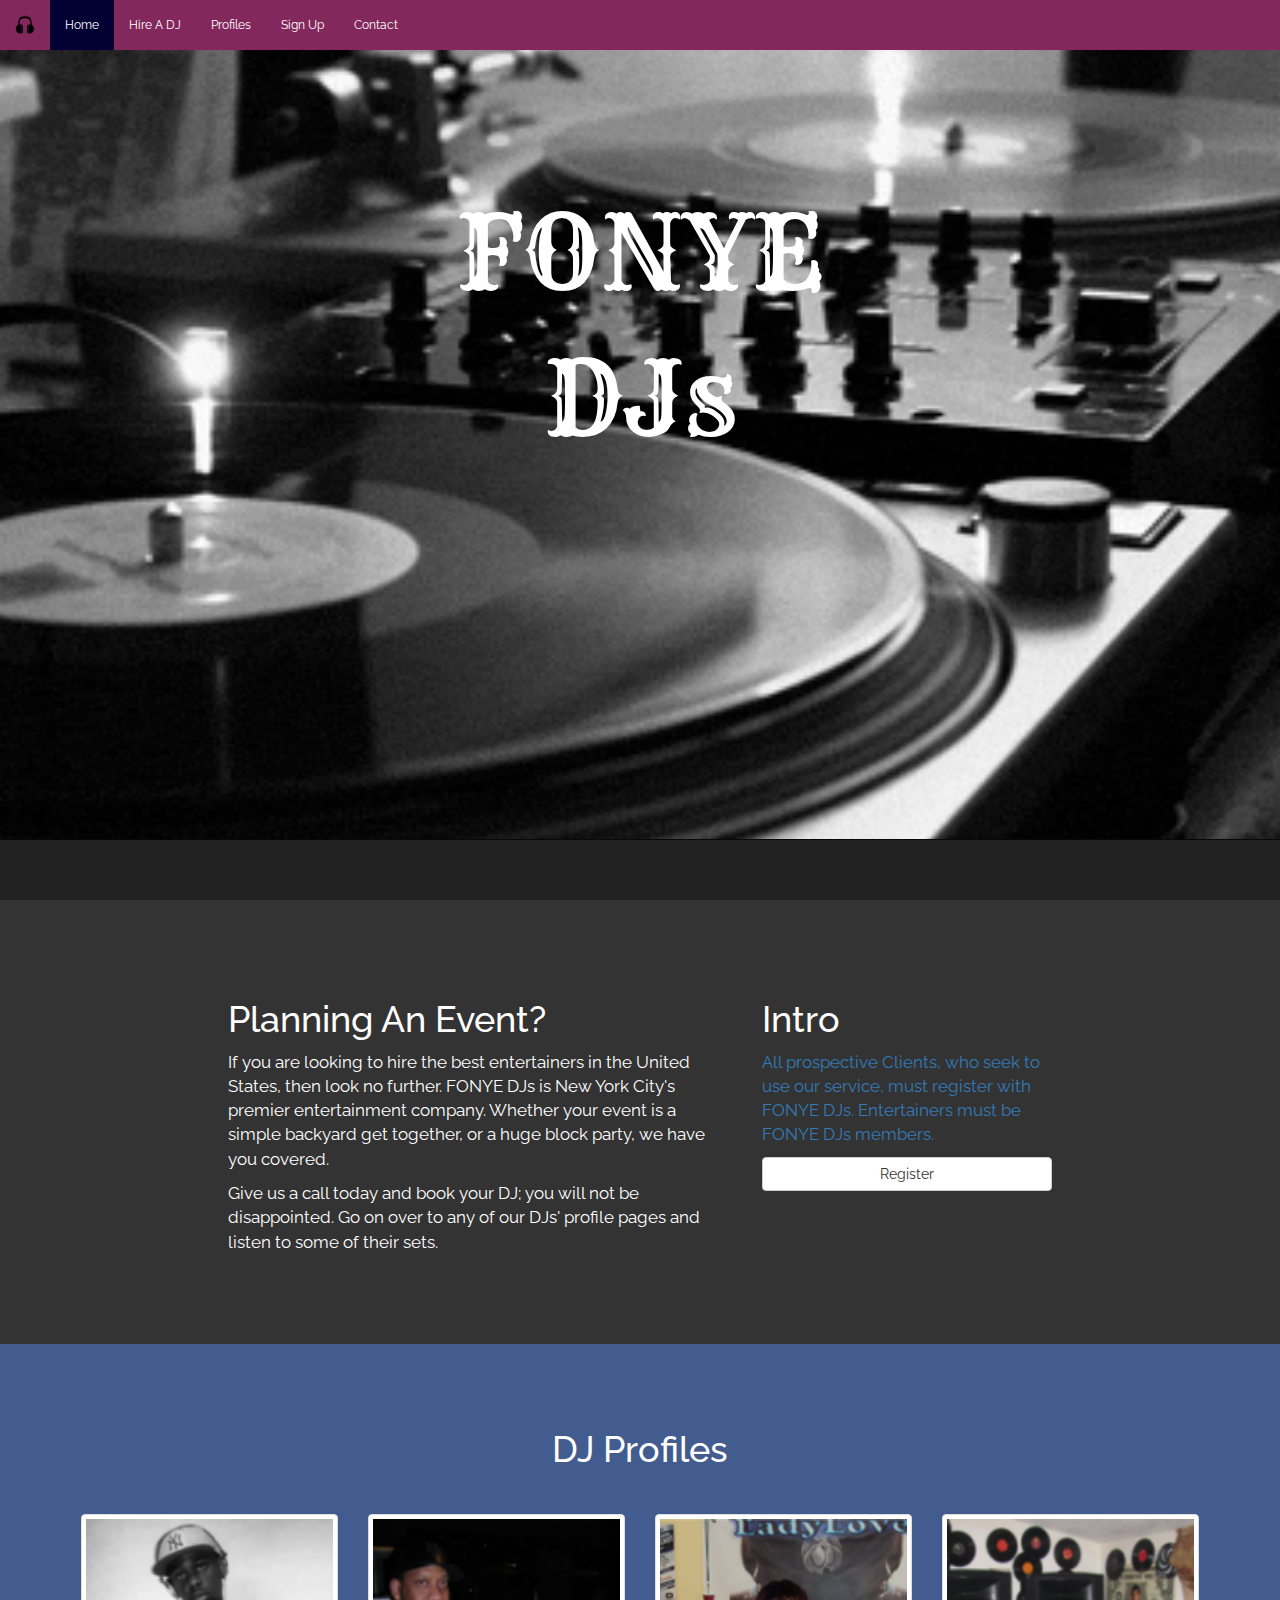
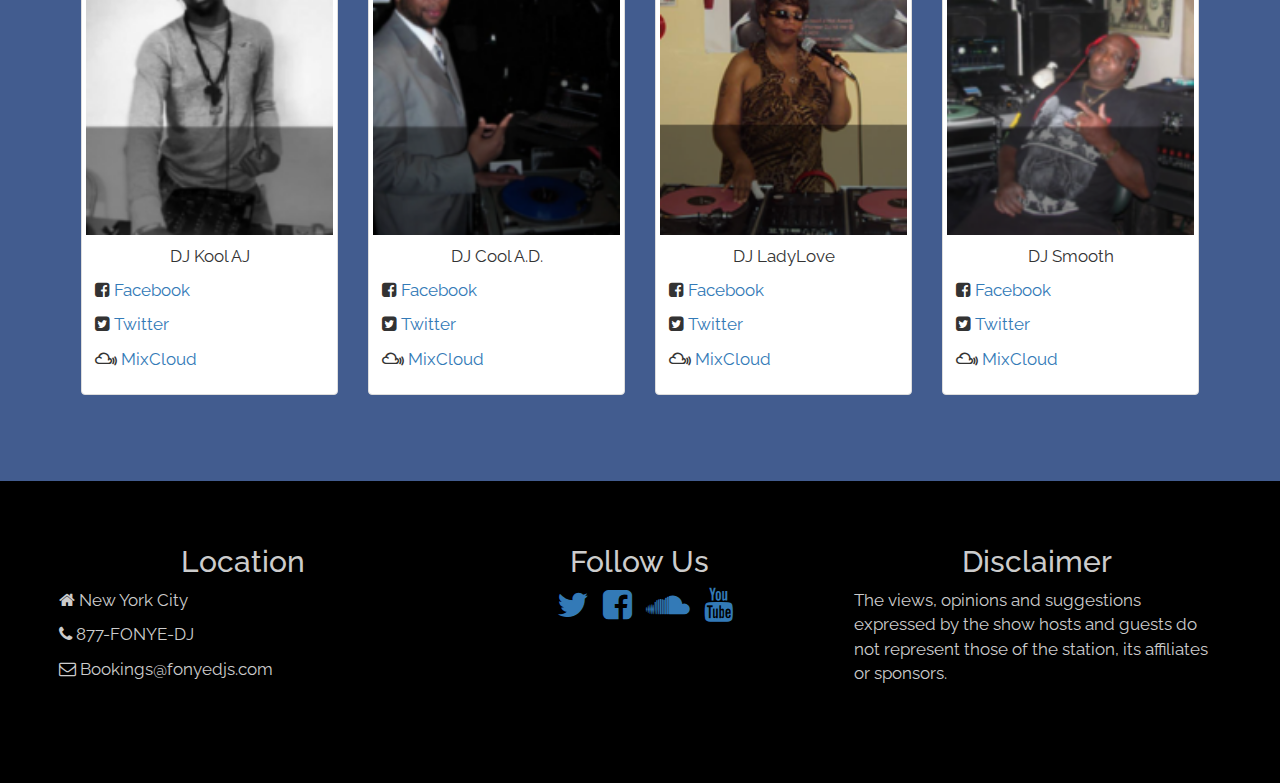
<file: index.html>
<!DOCTYPE html>
<html lang="en">
  <head>
    <meta charset="utf-8">
    <meta http-equiv="X-UA-Compatible" content="IE=edge">
    <meta name="viewport" content="width=device-width, initial-scale=1">
    <meta name="description" content="FONYE DJs booking site. Contact us today to book your event">
    <!-- The above 3 meta tags *must* come first in the head; any other head content must come *after* these tags -->
    <title>FONYE DJs Booking Site</title>
    <link rel="shortcut icon" href="img/favicon.ico" type="image/x-icon">
    <link rel="icon" href="img/favicon.ico" type="image/x-icon">
    <!-- BOOTSTRAP -->
    <link href="css/bootstrap.css" rel="stylesheet">
    <link href="css/style.css" rel="stylesheet">
    <!-- FONTS -->
    <link href="https://fonts.googleapis.com/css?family=Josefin+Sans|Lobster|Rye|Raleway" rel="stylesheet">
    <!-- ICONS -->
    <link href="https://maxcdn.bootstrapcdn.com/font-awesome/4.6.3/css/font-awesome.min.css" rel="stylesheet">

    <!-- HTML5 shim and Respond.js for IE8 support of HTML5 elements and media queries -->
    <!-- WARNING: Respond.js doesn't work if you view the page via file:// -->
    <!--[if lt IE 9]>
      <script src="https://oss.maxcdn.com/html5shiv/3.7.3/html5shiv.min.js"></script>
      <script src="https://oss.maxcdn.com/respond/1.4.2/respond.min.js"></script>
    <![endif]-->
  </head>
  <body>

    <!-- MAIN NAV -->
      <nav class="navbar navbar-default navbar-fixed-top">
        <div class="container-fluid">
          <div class="navbar-header">
            <button type="button" class="navbar-toggle collapsed" data-toggle="collapse" data-target="#navbar" aria-expanded="false" aria-controls="navbar">
              <span class="sr-only">Toggle navigation</span>
              <span class="icon-bar"></span>
              <span class="icon-bar"></span>
              <span class="icon-bar"></span>
            </button>
            <a class="navbar-brand" href="#"><img src="img/navbar-logo.png" height="20" /></a>
          </div>
          <div id="navbar" class="navbar-collapse collapse">
            <ul class="nav navbar-nav navbar-left">
              <li class="active"><a href="#">Home</a></li>
              <li><a href="#about">Hire A DJ</a></li>
              <li><a href="#profiles">Profiles</a></li>
              <li><a href="subscribe.html">Sign Up</a></li>
              <li><a href="contact.php">Contact</a></li>
            </ul>
            <!--<form class="navbar-form navbar-right">
              <a href="subscribe.html" class="btn btn-default">Login</a>
          </form>-->
          </div><!--/.nav-collapse -->
        </div><!--/.container-fluid -->
      </nav>
    <!-- END MAIN NAV -->

    <!-- MAIN CONTENT -->
    <div class="container-fluid">

      <div class="row header">

        <div class="col-xs-12 text-center">
          <a name="top"></a>
          <p class="entry">FONYE<br />DJs</p>
        </div>
      </div>
      <a name="about"></a>

      <div class="row about">

        <div class="col-xs-10 col-xs-offset-1 col-lg-5 col-lg-offset-2">
            <h1>Planning An Event?</h1>
            <p>If you are looking to hire the best entertainers in the United States, then look no further.  FONYE DJs is New York City's premier entertainment company.  Whether your event is a simple backyard get together, or a huge block party, we have you covered.</p>
            <p>Give us a call today and book your DJ; you will not be disappointed.  Go on over to any of our DJs' profile pages and listen to some of their sets.</p>
        </div>
        <div class="col-xs-10 col-xs-offset-1 col-lg-3 col-lg-offset-0">
            <h1>Intro</h1>
            <p class="text-primary">All prospective Clients, who seek to use our service, must register with FONYE DJs. Entertainers must be FONYE DJs members.</p>
            <p><a href="subscribe.html" class="btn btn-block btn-default">Register</a></p>
        </div>

      </div>

      <a name="profiles"></a>
      <div class="row profiles">
        <div class="col-xs-12">
          <h1 class="text-center">DJ Profiles</h1>
          <p>&nbsp;</p>
        </div>
        <div class="col-xs-12 col-lg-3">
          <div class="thumbnail">
                <a class="">
                  <img src="img/performers/koolaj.png" class="img-responsive" width="250" />
                </a>
                <div class="caption">
                  <p class="text-center">DJ Kool AJ</p>
                  <p><i class="fa fa-facebook-square"></i> <a href="#" target="_blank">Facebook</a></p>
                  <p><i class="fa fa-twitter-square"></i> <a href="#" target="_blank">Twitter</a></p>
                  <p><i class="fa fa-mixcloud"></i> <a href="#" target="_blank">MixCloud</a></p>
                </div>
              </div>
        </div>
        <div class="col-xs-12 col-lg-3">
          <div class="thumbnail">
                <a class="">
                  <img src="img/performers/coolad.png" class="img-responsive" width="250" />
                </a>
                <div class="caption">
                  <p class="text-center">DJ Cool A.D.</p>
                  <p><i class="fa fa-facebook-square"></i> <a href="#" target="_blank">Facebook</a></p>
                  <p><i class="fa fa-twitter-square"></i> <a href="#" target="_blank">Twitter</a></p>
                  <p><i class="fa fa-mixcloud"></i> <a href="#" target="_blank">MixCloud</a></p>
                </div>
              </div>
        </div>
        <div class="col-xs-12 col-lg-3">
          <div class="thumbnail">
                <a class="">
                  <img src="img/performers/ladylove.png" class="img-responsive" width="250" />
                </a>
                <div class="caption">
                  <p class="text-center">DJ LadyLove</p>
                  <p><i class="fa fa-facebook-square"></i> <a href="#" target="_blank">Facebook</a></p>
                  <p><i class="fa fa-twitter-square"></i> <a href="#" target="_blank">Twitter</a></p>
                  <p><i class="fa fa-mixcloud"></i> <a href="#" target="_blank">MixCloud</a></p>
                </div>
              </div>
        </div>
        <div class="col-xs-12 col-lg-3">
          <div class="thumbnail">
                <a class="">
                  <img src="img/performers/smooth.png" class="img-responsive" width="250" />
                </a>
                <div class="caption">
                  <p class="text-center">DJ Smooth</p>
                  <p><i class="fa fa-facebook-square"></i> <a href="#" target="_blank">Facebook</a></p>
                  <p><i class="fa fa-twitter-square"></i> <a href="#" target="_blank">Twitter</a></p>
                  <p><i class="fa fa-mixcloud"></i> <a href="#" target="_blank">MixCloud</a></p>
                </div>
              </div>
        </div>
      </div>

    <!-- END MAIN CONTENT -->

    <!-- FOOTER -->
    <div class="row footer">

        <div class="col-xs-12 col-lg-4">
          <h2 class="text-center">Location</h2>
          <p><i class="fa fa-home"></i> New York City</p>
          <p><i class="fa fa-phone"></i> 877-FONYE-DJ</p>
          <p><i class="fa fa-envelope-o"></i> Bookings@fonyedjs.com</p>
        </div>

        <div class="col-xs-12 col-lg-4 text-center" id="social">
          <h2>Follow Us</h2>
          <p>
              <a href="https://twitter.com/fonye" target="_blank"><i class="fa fa-twitter fa-2x"></i></a>
              <a href="https://www.facebook.com/therealfonye/" target="_blank"><i class="fa fa-facebook-square fa-2x"></i></a>
              <a href="https://www.mixcloud.com/adam-djaj-smith/live-skate-music-and-hiphop-blend-session-unplanned-unedited/" target="_blank"><i class="fa fa-soundcloud fa-2x"></i></a>
              <a href="https://www.youtube.com/user/fonyerecords" target="_blank"><i class="fa fa-youtube fa-2x"></i></a>
        </p>
      </div>
      <div class="col-xs-12 col-lg-4">
        <h2 class="text-center">Disclaimer</h2>
        <p class="">The views, opinions and suggestions expressed by the show hosts and guests do not represent those of the station, its affiliates or sponsors.</p>
      </div>
    </div>
    <!-- END FOOTER -->
    <iframe class="navbar navbar-inverse navbar-fixed-bottom" width="100%" height="61" src="https://www.mixcloud.com/widget/iframe/?feed=https%3A%2F%2Fwww.mixcloud.com%2Fadam-djaj-smith%2Flive-skate-music-and-hiphop-blend-session-unplanned-unedited%2F&hide_cover=1&mini=1" frameborder="0"></iframe>

    <script src="https://ajax.googleapis.com/ajax/libs/jquery/1.12.4/jquery.min.js"></script>
    <script src="js/bootstrap.js"></script>
  </body>
</html>
</file>
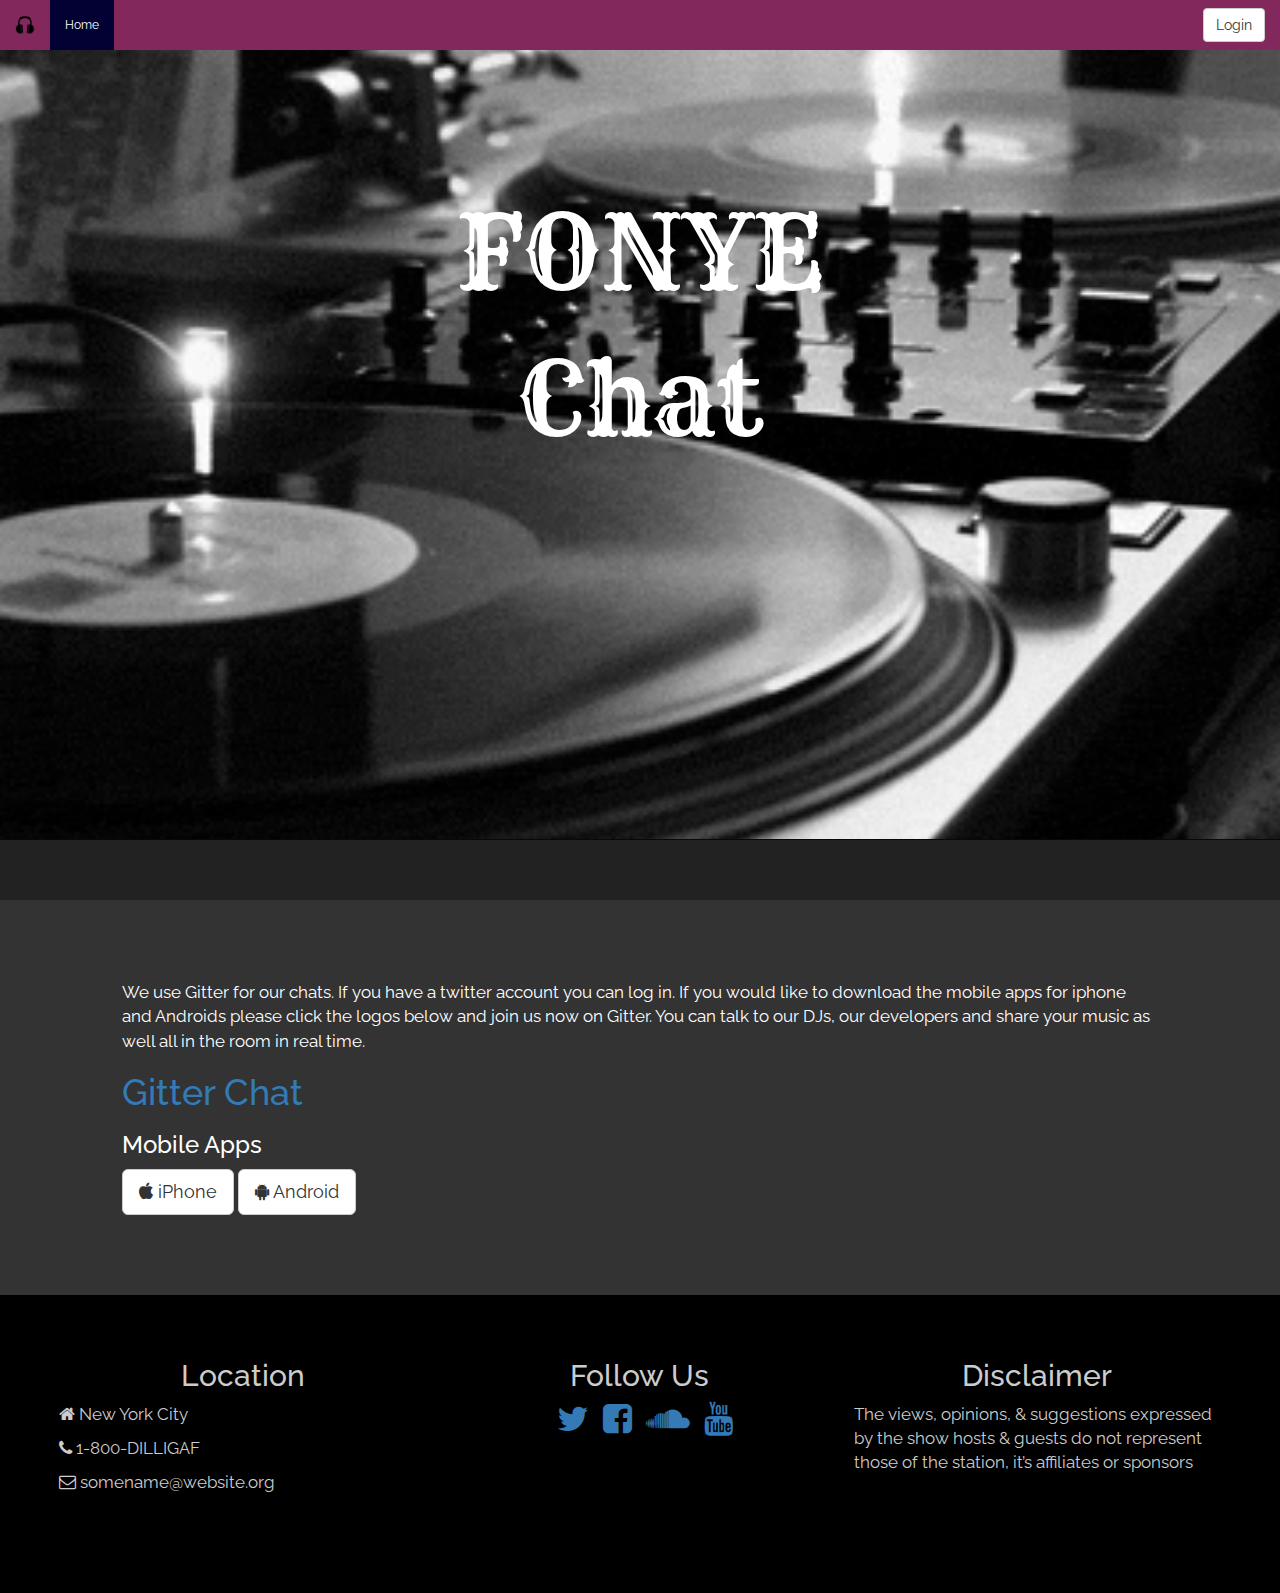
<file: chat.html>
<!DOCTYPE html>
<html lang="en">
  <head>
    <meta charset="utf-8">
    <meta http-equiv="X-UA-Compatible" content="IE=edge">
    <meta name="viewport" content="width=device-width, initial-scale=1">
    <meta name="description" content="FONYE DJs booking site. Contact us today to book your event">
    <!-- The above 3 meta tags *must* come first in the head; any other head content must come *after* these tags -->
    <title>FONYE DJs Booking Site</title>
    <link rel="shortcut icon" href="img/favicon.ico" type="image/x-icon">
    <link rel="icon" href="img/favicon.ico" type="image/x-icon">
    <!-- BOOTSTRAP -->
    <link href="css/bootstrap.css" rel="stylesheet">
    <link href="css/style.css" rel="stylesheet">
    <!-- FONTS -->
    <link href="https://fonts.googleapis.com/css?family=Josefin+Sans|Lobster|Rye|Raleway" rel="stylesheet">
    <!-- ICONS -->
    <link href="https://maxcdn.bootstrapcdn.com/font-awesome/4.6.3/css/font-awesome.min.css" rel="stylesheet">

    <!-- HTML5 shim and Respond.js for IE8 support of HTML5 elements and media queries -->
    <!-- WARNING: Respond.js doesn't work if you view the page via file:// -->
    <!--[if lt IE 9]>
      <script src="https://oss.maxcdn.com/html5shiv/3.7.3/html5shiv.min.js"></script>
      <script src="https://oss.maxcdn.com/respond/1.4.2/respond.min.js"></script>
    <![endif]-->
  </head>
  <body>

    <!-- MAIN NAV -->
      <nav class="navbar navbar-default navbar-fixed-top">
        <div class="container-fluid">
          <div class="navbar-header">
            <button type="button" class="navbar-toggle collapsed" data-toggle="collapse" data-target="#navbar" aria-expanded="false" aria-controls="navbar">
              <span class="sr-only">Toggle navigation</span>
              <span class="icon-bar"></span>
              <span class="icon-bar"></span>
              <span class="icon-bar"></span>
            </button>
            <a class="navbar-brand" href="#"><img src="img/navbar-logo.png" height="20" /></a>
          </div>
          <div id="navbar" class="navbar-collapse collapse">
            <ul class="nav navbar-nav navbar-left">
              <li class="active"><a href="index.html">Home</a></li>
            </ul>
            <form class="navbar-form navbar-right">
              <a class="btn btn-default" href="subscribe.html">Login</a>
            </form>
          </div><!--/.nav-collapse -->
        </div><!--/.container-fluid -->
      </nav>
    <!-- END MAIN NAV -->

    <!-- MAIN CONTENT -->
    <div class="container-fluid">

      <div class="row header">
        
        <div class="col-xs-12">
          <a name="top"></a>
          <p class="text-center entry">FONYE<br />Chat</p>
        </div>
      </div>

      <div class="row about">
        <div class="col-xs-12 col-lg-10 col-lg-offset-1" id="chat">
          <p>We use Gitter for our chats. If you have a twitter account you can log in. If you would like to download the mobile apps for iphone and Androids please click the logos below and join us now on Gitter. You can talk to our DJs, our developers and share your music as well all in the room in real time.</p>
          <h1><a href="https://gitter.im/fonyedjs/Lobby" target="_blank">Gitter Chat</a></h1>
          <h3>Mobile Apps</h3>
          <button class="btn btn-default btn-lg"><i class="fa fa-apple"></i> iPhone</button>
          <button class="btn btn-default btn-lg"><i class="fa fa-android"></i> Android</button>
          
        </div>
      </div>
    <!-- END MAIN CONTENT -->

    <!-- FOOTER -->
    <div class="row footer">

        <div class="col-xs-12 col-lg-4">
          <h2 class="text-center">Location</h2>
          <p><i class="fa fa-home"></i> New York City</p>
          <p><i class="fa fa-phone"></i> 1-800-DILLIGAF</p>
          <p><i class="fa fa-envelope-o"></i> somename@website.org</p>
        </div>

        <div class="col-xs-12 col-lg-4 text-center" id="social">
          <h2>Follow Us</h2>
          <p>
            <a><i class="fa fa-twitter fa-2x"></i></a>
            <a><i class="fa fa-facebook-square fa-2x"></i></a>
            <a><i class="fa fa-soundcloud fa-2x"></i></a>
            <a><i class="fa fa-youtube fa-2x"></i></a>
        </p>
      </div>
      <div class="col-xs-12 col-lg-4">
        <h2 class="text-center">Disclaimer</h2>
        <p class="">The views, opinions, &amp; suggestions expressed by the show hosts &amp; guests do not represent those of the station, it’s affiliates or sponsors</p>
      </div>
    </div>
    <!-- END FOOTER -->
    <iframe class="navbar navbar-inverse navbar-fixed-bottom" width="100%" height="61" src="https://www.mixcloud.com/widget/iframe/?feed=https%3A%2F%2Fwww.mixcloud.com%2Fadam-djaj-smith%2Flive-skate-music-and-hiphop-blend-session-unplanned-unedited%2F&hide_cover=1&mini=1" frameborder="0"></iframe>

    <script src="https://ajax.googleapis.com/ajax/libs/jquery/1.12.4/jquery.min.js"></script>
    <script src="js/bootstrap.js"></script>
  </body>
</html>
</file>
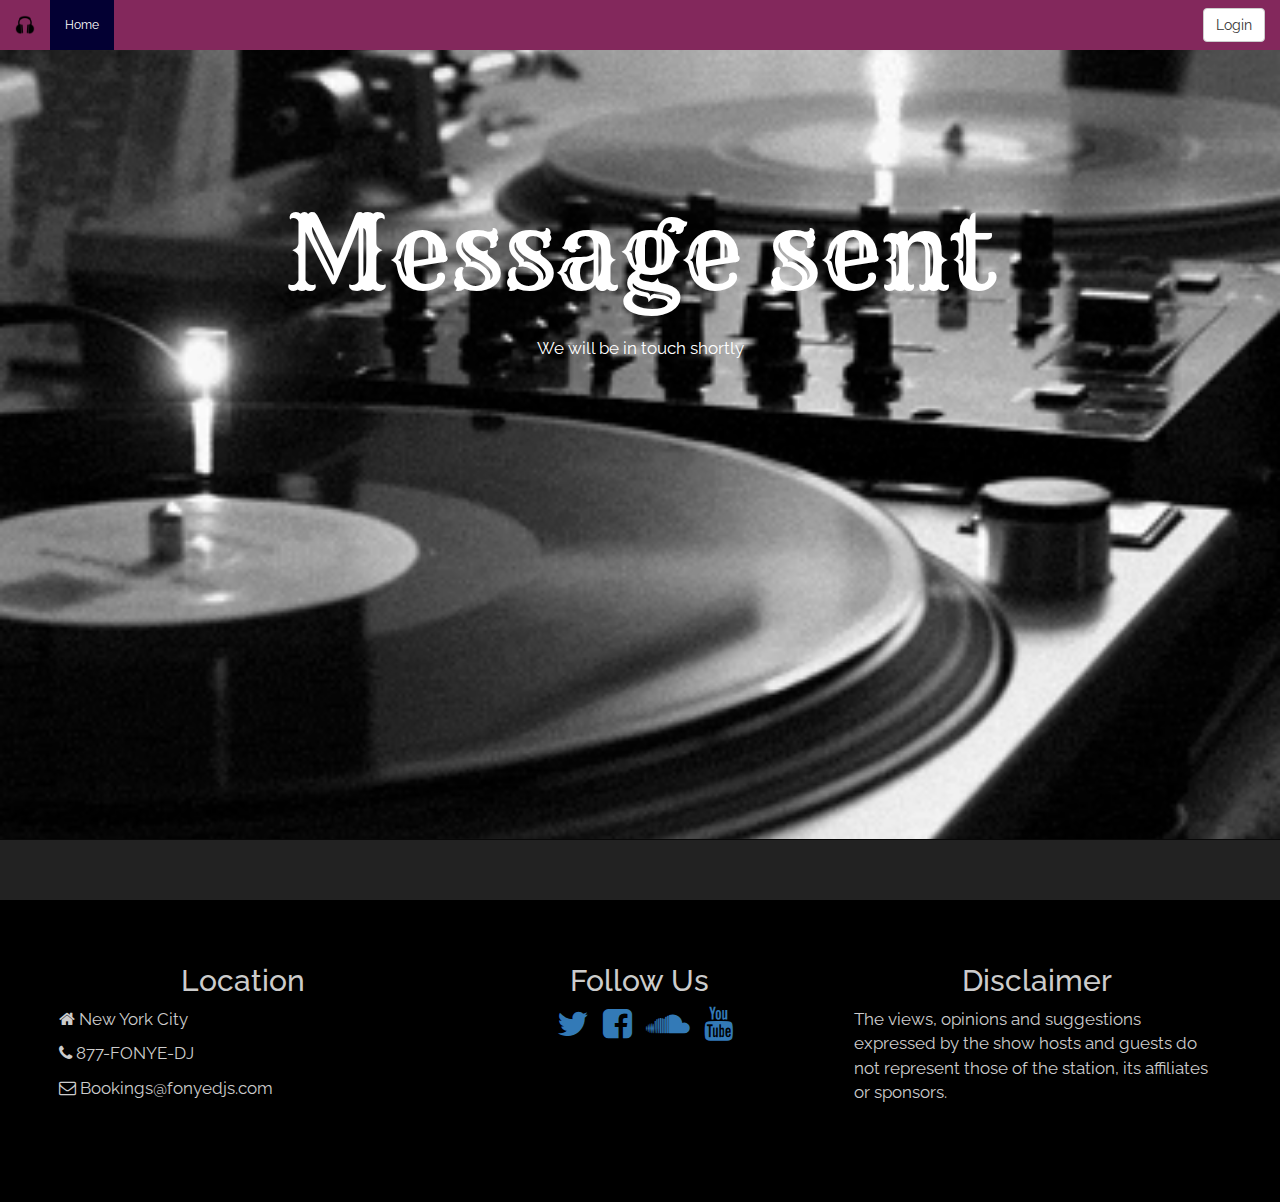
<file: confirm.html>
<!DOCTYPE html>
<html lang="en">
  <head>
    <meta charset="utf-8">
    <meta http-equiv="X-UA-Compatible" content="IE=edge">
    <meta name="viewport" content="width=device-width, initial-scale=1">
    <meta name="description" content="FONYE DJs booking site. Contact us today to book your event">
    <!-- The above 3 meta tags *must* come first in the head; any other head content must come *after* these tags -->
    <title>FONYE DJs Booking Site</title>
    <link rel="shortcut icon" href="img/favicon.ico" type="image/x-icon">
    <link rel="icon" href="img/favicon.ico" type="image/x-icon">
    <!-- BOOTSTRAP -->
    <link href="css/bootstrap.css" rel="stylesheet">
    <link href="css/style.css" rel="stylesheet">
    <!-- FONTS -->
    <link href="https://fonts.googleapis.com/css?family=Josefin+Sans|Lobster|Rye|Raleway" rel="stylesheet">
    <!-- ICONS -->
    <link href="https://maxcdn.bootstrapcdn.com/font-awesome/4.6.3/css/font-awesome.min.css" rel="stylesheet">

    <!-- HTML5 shim and Respond.js for IE8 support of HTML5 elements and media queries -->
    <!-- WARNING: Respond.js doesn't work if you view the page via file:// -->
    <!--[if lt IE 9]>
      <script src="https://oss.maxcdn.com/html5shiv/3.7.3/html5shiv.min.js"></script>
      <script src="https://oss.maxcdn.com/respond/1.4.2/respond.min.js"></script>
    <![endif]-->
  </head>
  <body>

    <!-- MAIN NAV -->
      <nav class="navbar navbar-default navbar-fixed-top">
        <div class="container-fluid">
          <div class="navbar-header">
            <button type="button" class="navbar-toggle collapsed" data-toggle="collapse" data-target="#navbar" aria-expanded="false" aria-controls="navbar">
              <span class="sr-only">Toggle navigation</span>
              <span class="icon-bar"></span>
              <span class="icon-bar"></span>
              <span class="icon-bar"></span>
            </button>
            <a class="navbar-brand" href="#"><img src="img/navbar-logo.png" height="20" /></a>
          </div>
          <div id="navbar" class="navbar-collapse collapse">
            <ul class="nav navbar-nav navbar-left">
              <li class="active"><a href="index.html">Home</a></li>
            </ul>
            <form class="navbar-form navbar-right">
              <button type="submit" class="btn btn-default" onclick="alert('Feature coming soon')">Login</button>
            </form>
          </div><!--/.nav-collapse -->
        </div><!--/.container-fluid -->
      </nav>
    <!-- END MAIN NAV -->

    <!-- MAIN CONTENT -->
    <div class="container-fluid">

      <div class="row header">

        <div class="col-xs-12">
          <a name="top"></a>
          <p class="text-center entry">Message sent</p>
          <p style="color: white" class="text-center">We will be in touch shortly</p>
        </div>
      </div>

    <!-- END MAIN CONTENT -->

    <!-- FOOTER -->
    <div class="row footer">

        <div class="col-xs-12 col-lg-4">
          <h2 class="text-center">Location</h2>
          <p><i class="fa fa-home"></i> New York City</p>
          <p><i class="fa fa-phone"></i> 877-FONYE-DJ</p>
          <p><i class="fa fa-envelope-o"></i> Bookings@fonyedjs.com</p>
        </div>

        <div class="col-xs-12 col-lg-4 text-center" id="social">
          <h2>Follow Us</h2>
          <p>
            <a href="https://twitter.com/fonye" target="_blank"><i class="fa fa-twitter fa-2x"></i></a>
            <a href="https://www.facebook.com/therealfonye/" target="_blank"><i class="fa fa-facebook-square fa-2x"></i></a>
            <a href="https://www.mixcloud.com/adam-djaj-smith/live-skate-music-and-hiphop-blend-session-unplanned-unedited/" target="_blank"><i class="fa fa-soundcloud fa-2x"></i></a>
            <a href="https://www.youtube.com/user/fonyerecords" target="_blank"><i class="fa fa-youtube fa-2x"></i></a>
        </p>
      </div>
      <div class="col-xs-12 col-lg-4">
        <h2 class="text-center">Disclaimer</h2>
        <p class="">The views, opinions and suggestions expressed by the show hosts and guests do not represent those of the station, its affiliates or sponsors.</p>
      </div>
    </div>
    <!-- END FOOTER -->
    <iframe class="navbar navbar-inverse navbar-fixed-bottom" width="100%" height="61" src="https://www.mixcloud.com/widget/iframe/?feed=https%3A%2F%2Fwww.mixcloud.com%2Fadam-djaj-smith%2Flive-skate-music-and-hiphop-blend-session-unplanned-unedited%2F&hide_cover=1&mini=1" frameborder="0"></iframe>

    <script src="https://ajax.googleapis.com/ajax/libs/jquery/1.12.4/jquery.min.js"></script>
    <script src="js/bootstrap.js"></script>
  </body>
</html>
</file>
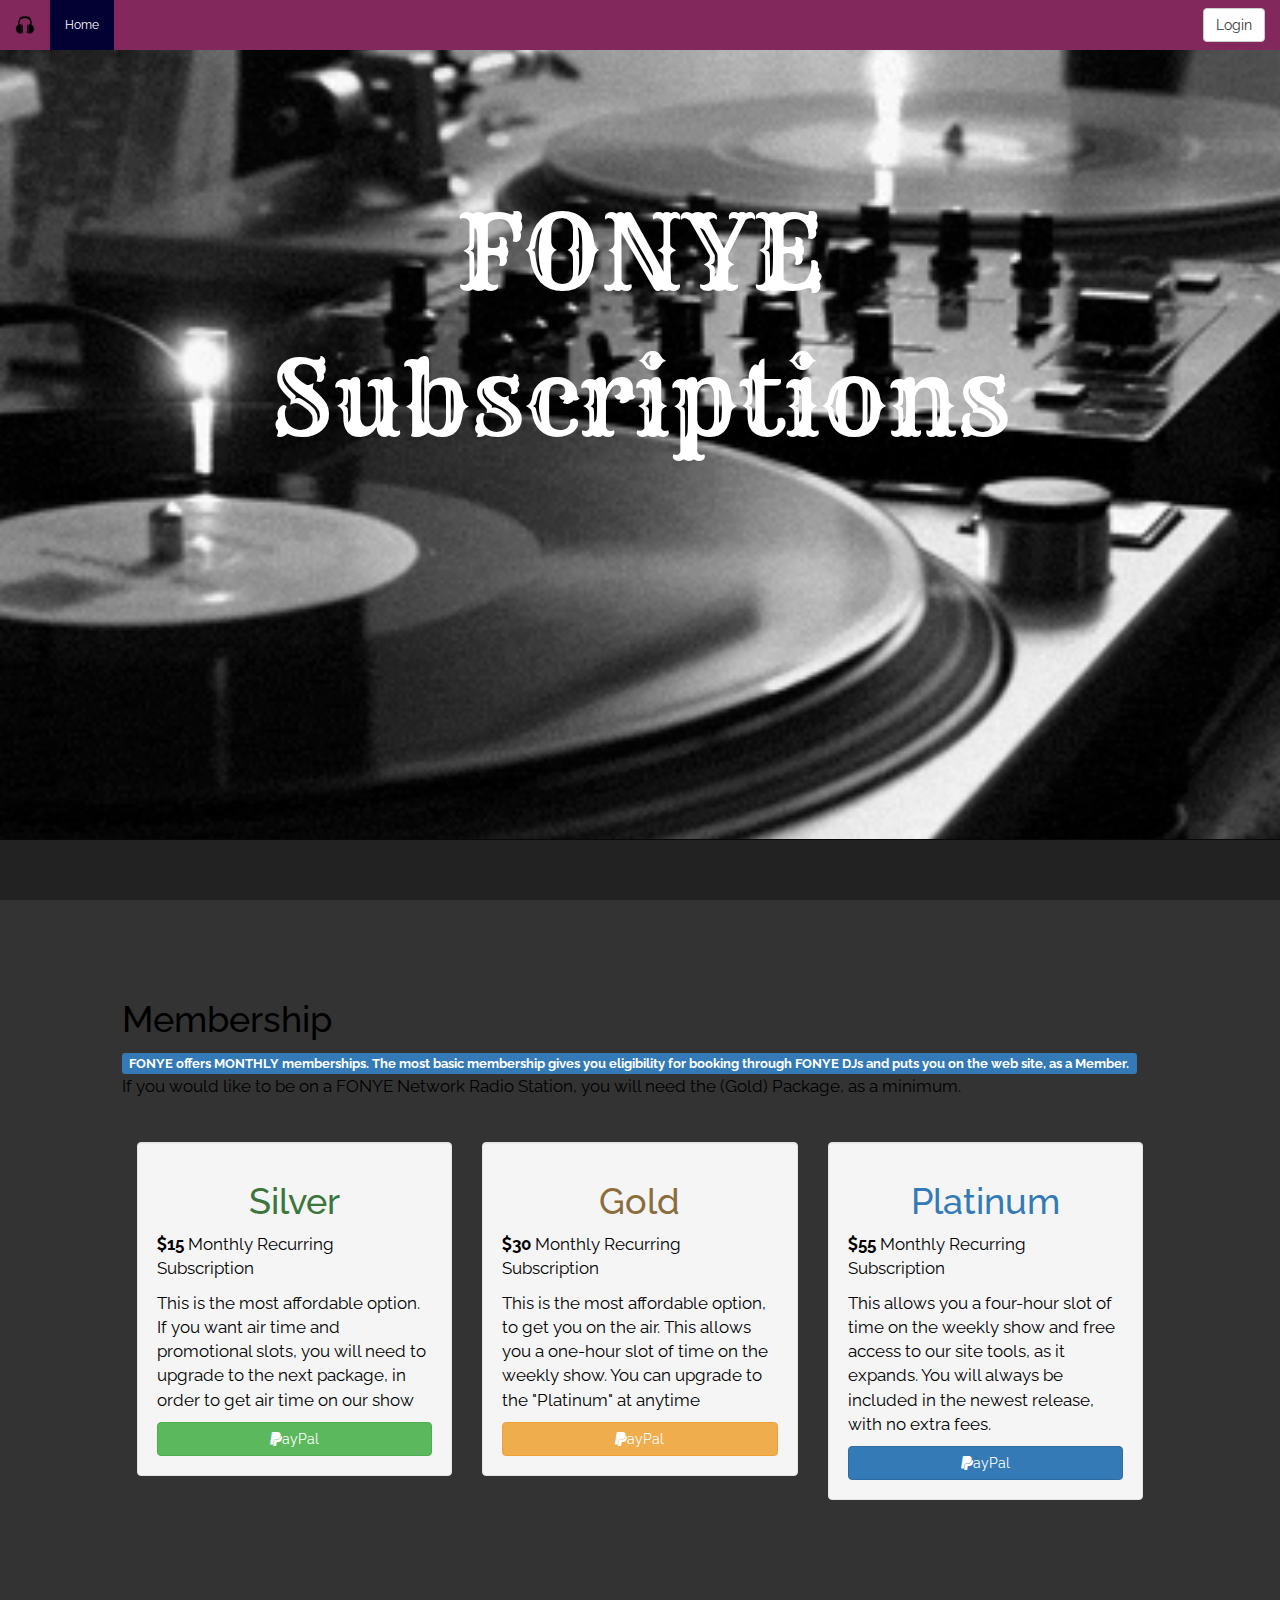
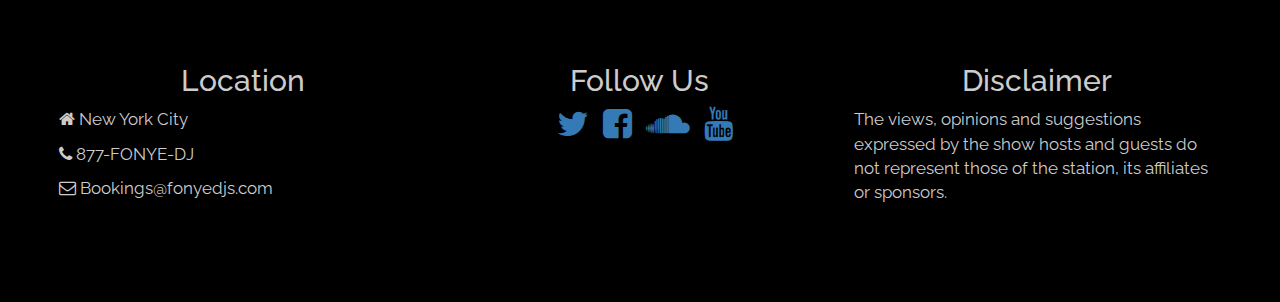
<file: subscribe.html>
<!DOCTYPE html>
<html lang="en">
  <head>
    <meta charset="utf-8">
    <meta http-equiv="X-UA-Compatible" content="IE=edge">
    <meta name="viewport" content="width=device-width, initial-scale=1">
    <meta name="description" content="FONYE DJs booking site. Contact us today to book your event">
    <!-- The above 3 meta tags *must* come first in the head; any other head content must come *after* these tags -->
    <title>FONYE DJs Booking Site</title>
    <link rel="shortcut icon" href="img/favicon.ico" type="image/x-icon">
    <link rel="icon" href="img/favicon.ico" type="image/x-icon">
    <!-- BOOTSTRAP -->
    <link href="css/bootstrap.css" rel="stylesheet">
    <link href="css/style.css" rel="stylesheet">
    <!-- FONTS -->
    <link href="https://fonts.googleapis.com/css?family=Josefin+Sans|Lobster|Rye|Raleway" rel="stylesheet">
    <!-- ICONS -->
    <link href="https://maxcdn.bootstrapcdn.com/font-awesome/4.6.3/css/font-awesome.min.css" rel="stylesheet">

    <!-- HTML5 shim and Respond.js for IE8 support of HTML5 elements and media queries -->
    <!-- WARNING: Respond.js doesn't work if you view the page via file:// -->
    <!--[if lt IE 9]>
      <script src="https://oss.maxcdn.com/html5shiv/3.7.3/html5shiv.min.js"></script>
      <script src="https://oss.maxcdn.com/respond/1.4.2/respond.min.js"></script>
    <![endif]-->
  </head>
  <body>

    <!-- MAIN NAV -->
      <nav class="navbar navbar-default navbar-fixed-top">
        <div class="container-fluid">
          <div class="navbar-header">
            <button type="button" class="navbar-toggle collapsed" data-toggle="collapse" data-target="#navbar" aria-expanded="false" aria-controls="navbar">
              <span class="sr-only">Toggle navigation</span>
              <span class="icon-bar"></span>
              <span class="icon-bar"></span>
              <span class="icon-bar"></span>
            </button>
            <a class="navbar-brand" href="#"><img src="img/navbar-logo.png" height="20" /></a>
          </div>
          <div id="navbar" class="navbar-collapse collapse">
            <ul class="nav navbar-nav navbar-left">
              <li class="active"><a href="index.html">Home</a></li>
            </ul>
            <form class="navbar-form navbar-right">
              <button type="submit" class="btn btn-default" onclick="alert('Feature coming soon')">Login</button>
            </form>
          </div><!--/.nav-collapse -->
        </div><!--/.container-fluid -->
      </nav>
    <!-- END MAIN NAV -->

    <!-- MAIN CONTENT -->
    <div class="container-fluid">

      <div class="row header">

        <div class="col-xs-12">
          <a name="top"></a>
          <p class="text-center entry">FONYE<br />Subscriptions</p>
        </div>
      </div>

      <div class="row about" style="color: black;">
        <div class="col-xs-12 col-lg-10 col-lg-offset-1">
          <div>
            <h1>Membership</h1>
            <p class="label label-primary">FONYE offers <strong>MONTHLY memberships</strong>. The most basic membership gives you eligibility for booking through FONYE DJs and puts you on the web site, as a Member.</p>
            <p>If you would like to be on a FONYE Network Radio Station, you will need the (Gold) Package, as a minimum.</p>
          </div>
          <p><br /></p>
          <div class="col-lg-4">
            <div class="well">
              <h1 class="text-center text-success">Silver</h1>
              <p><i class="fa fa-dollar"></i><strong>15</strong> Monthly Recurring Subscription</p>
              <p>This is the most affordable option. If you want air time and promotional slots, you will need to upgrade to the next package, in order to get air time on our show</p>

              <a href="https://www.paypal.com/cgi-bin/webscr?cmd=_s-xclick&hosted_button_id=CDUYN3GZU3MX8" target="_blank" class="btn btn-block btn-success"><i class="fa fa-paypal"></i>ayPal</a>
            </div>
          </div>
          <div class="col-lg-4">
            <div class="well">
              <h1 class="text-center text-warning">Gold</h1>
              <p><i class="fa fa-dollar"></i><strong>30</strong> Monthly Recurring Subscription</p>
              <p>This is the most affordable option, to get you on the air. This allows you a one-hour slot of time on the weekly show. You can upgrade to the "Platinum" at anytime</p>
              <a href="https://www.paypal.com/cgi-bin/webscr?cmd=_s-xclick&hosted_button_id=XMLGBW8CZK4R2" target="_blank" class="btn btn-block btn-warning"><i class="fa fa-paypal"></i>ayPal</a>
            </div>
          </div>
          <div class="col-lg-4">
            <div class="well">
              <h1 class="text-center text-primary">Platinum</h1>
              <p><i class="fa fa-dollar"></i><strong>55</strong> Monthly Recurring Subscription</p>
              <p>This allows you a four-hour slot of time on the weekly show and free access to our site tools, as it expands. You will always be included in the newest release, with no extra fees.</p>
              <a href="https://www.paypal.com/cgi-bin/webscr?cmd=_s-xclick&hosted_button_id=MMEARXYMJJVYN" target="_blank" class="btn btn-block btn-primary"><i class="fa fa-paypal"></i>ayPal</a>
            </div>
          </div>
        </div>
      </div>
    <!-- END MAIN CONTENT -->

    <!-- FOOTER -->
    <div class="row footer">

        <div class="col-xs-12 col-lg-4">
          <h2 class="text-center">Location</h2>
          <p><i class="fa fa-home"></i> New York City</p>
          <p><i class="fa fa-phone"></i> 877-FONYE-DJ</p>
          <p><i class="fa fa-envelope-o"></i> Bookings@fonyedjs.com</p>
        </div>

        <div class="col-xs-12 col-lg-4 text-center" id="social">
          <h2>Follow Us</h2>
          <p>
            <a href="https://twitter.com/fonye" target="_blank"><i class="fa fa-twitter fa-2x"></i></a>
            <a href="https://www.facebook.com/therealfonye/" target="_blank"><i class="fa fa-facebook-square fa-2x"></i></a>
            <a href="https://www.mixcloud.com/adam-djaj-smith/live-skate-music-and-hiphop-blend-session-unplanned-unedited/" target="_blank"><i class="fa fa-soundcloud fa-2x"></i></a>
            <a href="https://www.youtube.com/user/fonyerecords" target="_blank"><i class="fa fa-youtube fa-2x"></i></a>
        </p>
      </div>
      <div class="col-xs-12 col-lg-4">
        <h2 class="text-center">Disclaimer</h2>
        <p class="">The views, opinions and suggestions expressed by the show hosts and guests do not represent those of the station, its affiliates or sponsors.</p>
      </div>
    </div>
    <!-- END FOOTER -->
    <iframe class="navbar navbar-inverse navbar-fixed-bottom" width="100%" height="61" src="https://www.mixcloud.com/widget/iframe/?feed=https%3A%2F%2Fwww.mixcloud.com%2Fadam-djaj-smith%2Flive-skate-music-and-hiphop-blend-session-unplanned-unedited%2F&hide_cover=1&mini=1" frameborder="0"></iframe>

    <script src="https://ajax.googleapis.com/ajax/libs/jquery/1.12.4/jquery.min.js"></script>
    <script src="js/bootstrap.js"></script>
  </body>
</html>
</file>
<file: css/style.css>
/* |============================================================|
   |                                                            |
   |                  // BOOTSTRAP OVERRIDES //                 |
   |                                                            |
   ============================================================== */

body {
    background: #333;
    font-family: 'Raleway', serif;
    font-size: 1.7em
}

.navbar-default .navbar-nav > li > a:hover, .navbar-default .navbar-nav > li > a:focus {
    color: #000;  /*Sets the text hover color on navbar*/
}

.navbar-default .navbar-nav > .active > a, .navbar-default .navbar-nav > .active >
 a:hover, .navbar-default .navbar-nav > .active > a:focus {
     color: white; /*BACKGROUND color for active*/
    background-color: #030033;
}

.navbar-default {
    background-color: #83285C;
    border: none;
}

.dropdown-menu > li > a:hover,.dropdown-menu > li > a:focus {
    color: #262626;
    text-decoration: none;
    background-color: #66CCFF;  /*change color of links in drop down here*/
}

.nav > li > a:hover, .nav > li > a:focus {
    text-decoration: none;
    background-color: silver; /*Change rollover cell color here*/
}

.navbar-default .navbar-nav > li > a {
    font-family: 'Raleway', sans-serif;
    font-size: .7em;
    color: #fff; /*Change active text color here*/
}

/* |======================================================|
   |                                                      |
   |                  // CUSTOM STYLES //                 |
   |                     COLOR PALETTE                    |
   |          #BEC6F2, #5195E5, #AC5CC6, #425C8F          |
   |          #772B91, #2E36BF, #193083, #491C58          |
   |                                                      |
   |======================================================| */

.header {
    background: #a5a5a5;
    background-image: url(../img/turntables.gif);
    background-repeat: no-repeat;
    background-position: center center;
    background-size: cover;
    height: 100vh;
}

.entry {
    padding-top: 180px;
    font-size: 6em;
    font-family: 'Rye', cursive;
    color: white;
}

.about {
    padding-top: 80px;
    padding-bottom: 80px;
    color: white;
}

.contact {
    padding: 44px;
    color: white;
}

.profiles {
    background: #425C8F;
    color: white;
    padding: 66px;
}

.footer {
    clear: both;
    background: #000;
    color: #ccc;
    padding: 44px 44px 88px 44px;
}

#social > p > a > i {
    padding-left: 10px;
}

/* |======================================================|
   |                  // MEDIA QUERIES //                 |
   |======================================================| */

@media (max-width: 600px) {

}
</file>
